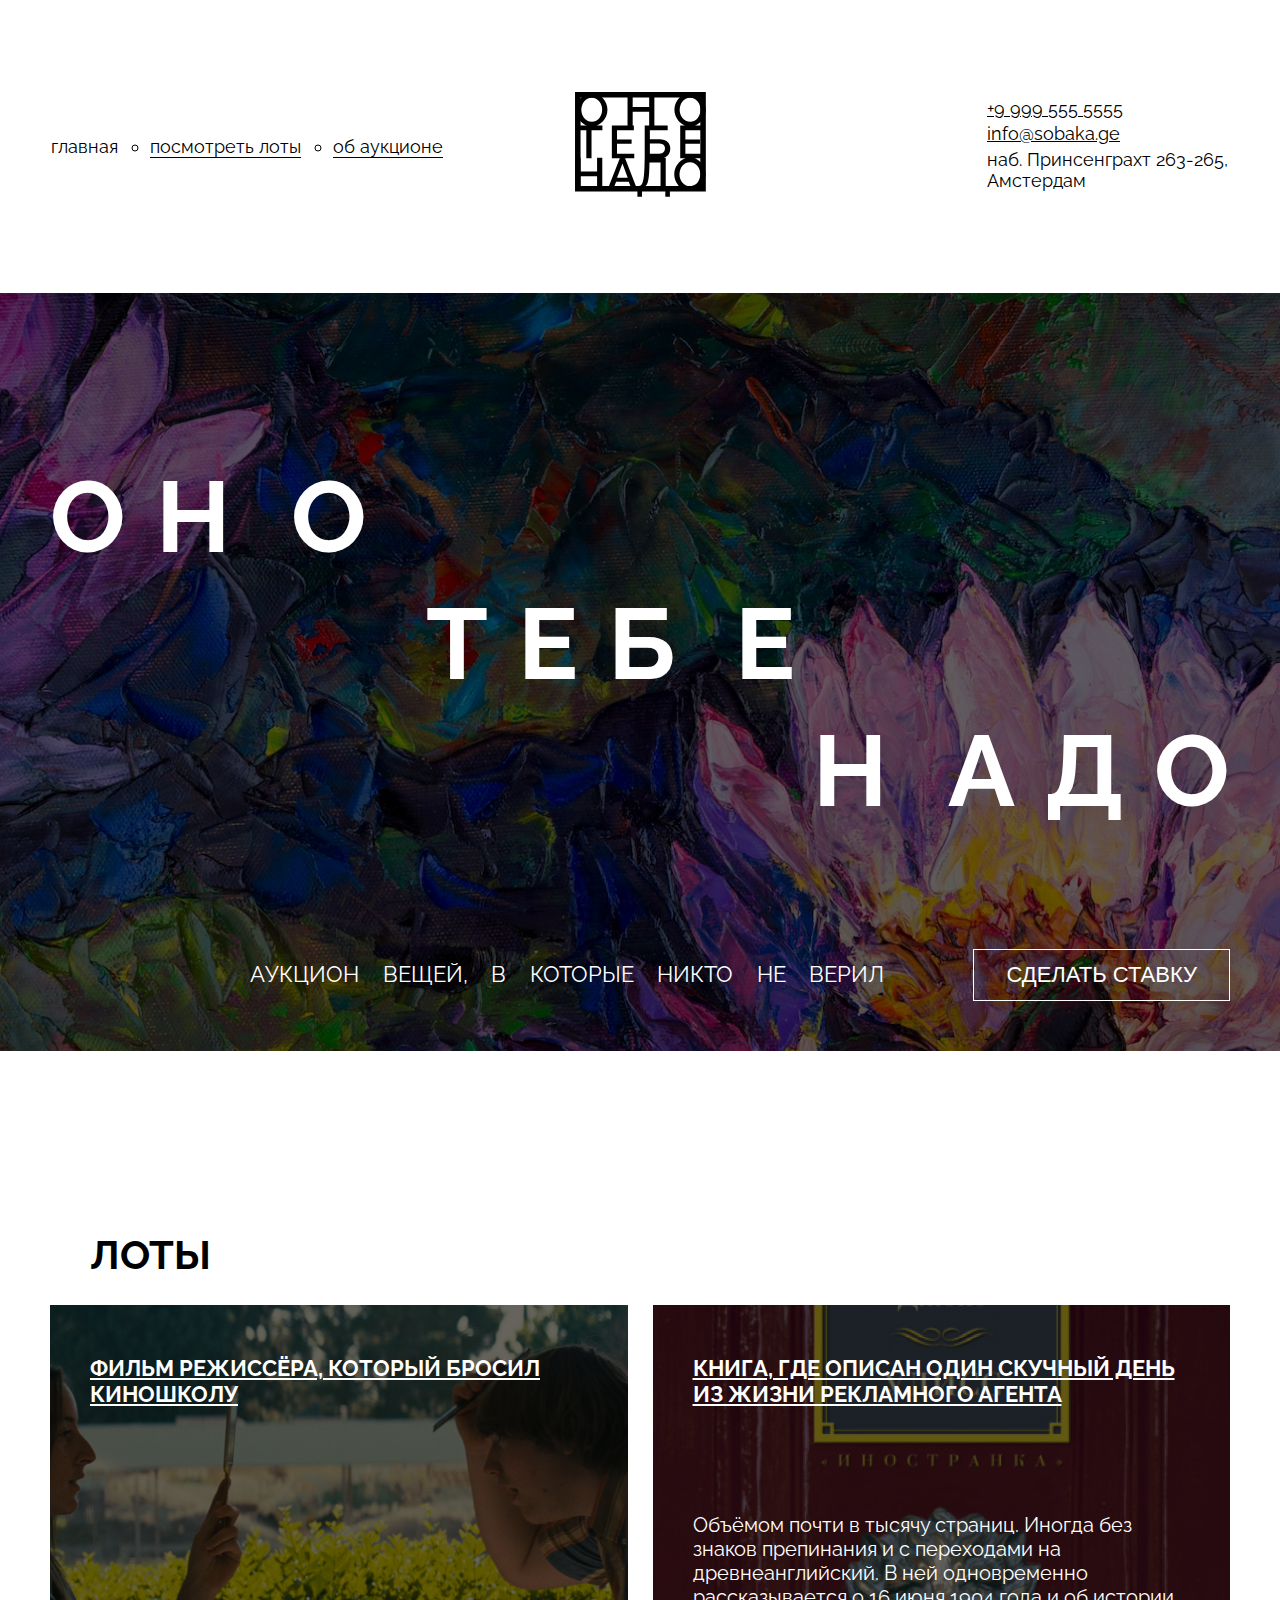
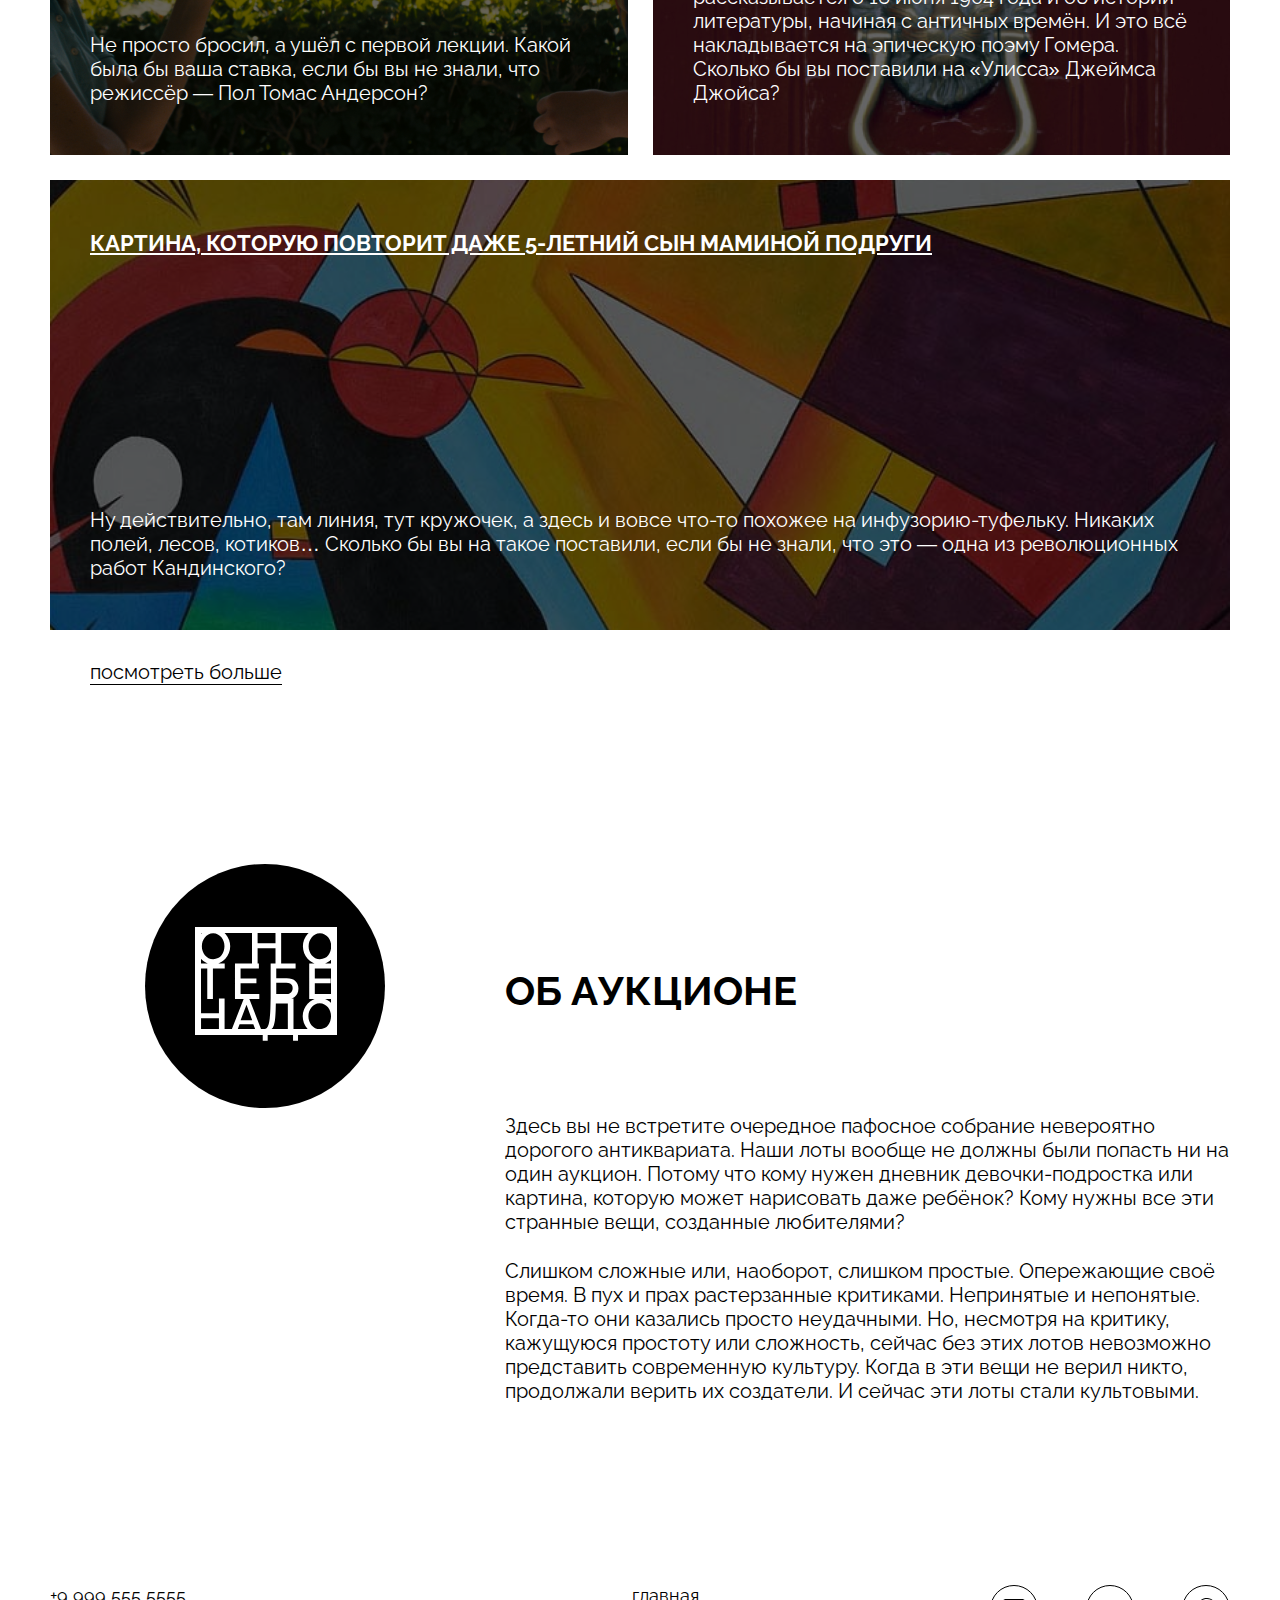
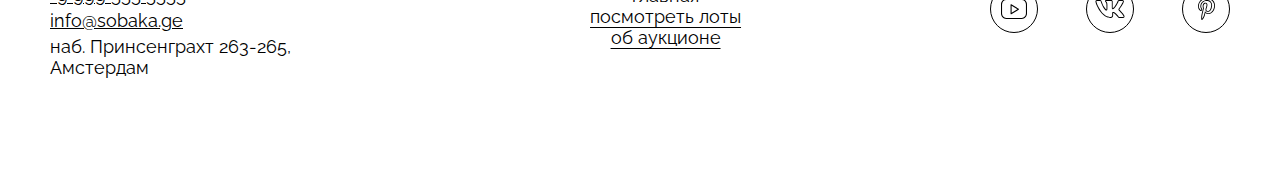
<file: index.html>
<!DOCTYPE html>
<html lang="ru">
  <head>
    <meta charset="UTF-8" />
    <meta http-equiv="X-UA-Compatible" content="IE=edge" />
    <meta name="viewport" content="width=device-width, initial-scale=1.0" />
    <title>Оно тебе надо — аукцион вещей, в которые никто не верил</title>
    <link rel="stylesheet" href="./fonts/fonts.css" />
    <link rel="stylesheet" href="./styles/global.css" />
    <link rel="stylesheet" href="./styles/style.css" />
  </head>
  <body>
    <header class="header">
      <nav class="header__menu">
        <ul class="header__links-list">
          <li class="header__links-list-item header__links-list-item_no-bullit">
            <a href="#" class="header__link header__link_active">главная</a>
          </li>
          <li class="header__links-list-item">
            <a href="#" class="header__link">посмотреть лоты</a>
          </li>
          <li class="header__links-list-item">
            <a href="#" class="header__link">об аукционе</a>
          </li>
        </ul>
      </nav>
      <a class="header__logo">
        <img src="./images/logo-black.svg"
          alt="Логотип Оно тебе надо"
          class="header__logo-image"
        />
      </a>
      <address class="address">
        <a href="tel:+99995555555">+9 999 555 5555</a><br>
        <a href="mailto:info@sobaka.ge">info@sobaka.ge</a><br>
        <p>наб. Принсенграхт 263-265,<br> Амстердам</p>
      </address>
    </header>
    <main>
      <section class="cover">
        <div class="overlay">
          <h1 class="cover__title">
            <span class="aligned-text aligned-text_left">
              О<span class="letter-spacing-extended">н</span>о
            </span>
            <span class="aligned-text aligned-text_center">
              те<span class="letter-spacing-extended">б</span>е
            </span>
            <span class="aligned-text aligned-text_right">
              <span class="letter-spacing-extended">н</span>ад<span
                class="no-letter-spacing"
                >о</span
              >
            </span>
          </h1>
          <div class="cover__description">
            <p class="cover__description-text">
              Аукцион вещей, в которые никто не верил
            </p>
            <button class="bet-button">Сделать ставку</button>
          </div>
        </div>
      </section>
      <section class="lots">
        <h2 class="lots__heading">Лоты</h2>
        <ul class="lots__card-list">
          <li class="lots__card-list-item">
            <a href="#" class="card-link">
              <article class="card card_type_film">
                <div class="overlay">
                  <h3 class="card__title">
                    Фильм режиссёра, который бросил киношколу
                  </h3>
                  <p class="card__text">
                    Не просто бросил, а ушёл с первой лекции. Какой была бы ваша
                    ставка, если бы вы не знали, что режиссёр — Пол Томас
                    Андерсон?
                  </p>
                </div>
              </article>
            </a>
          </li>
          <li class="lots__card-list-item">
            <a href="#" class="card-link">
              <article class="card card_type_book">
                <div class="overlay">
                  <h3 class="card__title">
                    Книга, где описан один скучный день из жизни рекламного
                    агента
                  </h3>
                  <p class="card__text">
                    Объёмом почти в тысячу страниц. Иногда без знаков препинания
                    и с переходами на древнеанглийский. В ней одновременно
                    рассказывается о 16 июня 1904 года и об истории литературы,
                    начиная с античных времён. И это всё накладывается на
                    эпическую поэму Гомера. Сколько бы вы поставили на «Улисса»
                    Джеймса Джойса?
                  </p>
                </div>
              </article>
            </a>
          </li>
          <li class="lots__card-list-item">
            <a href="#" class="card-link">
              <article class="card card_type_picture">
                <div class="overlay">
                  <h3 class="card__title">
                    Картина, которую повторит даже 5-летний сын маминой подруги
                  </h3>
                  <p class="card__text">
                    Ну действительно, там линия, тут кружочек, а здесь и вовсе
                    что-то похожее на инфузорию-туфельку. Никаких полей, лесов,
                    котиков… Сколько бы вы на такое поставили, если бы не знали,
                    что это — одна из революционных работ Кандинского?
                  </p>
                </div>
              </article>
            </a>
          </li>
        </ul>
        <a href="#" class="lots__look-more-link">Посмотреть больше</a>
      </section>

      <section class="about">
        <div class="about__column">
          <div class="about__logo">
            <img
              src="./images/logo-white.svg"
              alt="Логотип Оно тебе надо"
              class="about__logo-image"
            />
          </div>
        </div>
        <div class="about__column">
          <h2 class="about__title">Об аукционе</h2>
          <div class="about__text">
            <p>
              Здесь вы не встретите очередное пафосное собрание невероятно
              дорогого антиквариата. Наши лоты вообще не должны были попасть ни
              на один аукцион. Потому что кому нужен дневник девочки-подростка
              или картина, которую может нарисовать даже ребёнок? Кому нужны все
              эти странные вещи, созданные любителями?
            </p>
            <p>
              Слишком сложные или, наоборот, слишком простые. Опережающие своё
              время. В пух и прах растерзанные критиками. Непринятые и
              непонятые. Когда-то они казались просто неудачными. Но, несмотря
              на критику, кажущуюся простоту или сложность, сейчас без этих
              лотов невозможно представить современную культуру. Когда в эти
              вещи не верил никто, продолжали верить их создатели. И сейчас эти
              лоты стали культовыми.
            </p>
          </div>
        </div>
      </section>
    </main>

    <footer class="footer">
      <address class="address footer__address">
        <a href="tel:+99995555555">+9 999 555 5555</a><br>
        <a href="mailto:info@sobaka.ge">info@sobaka.ge</a><br>
        <p>наб. Принсенграхт 263-265,<br> Амстердам</p>
      </address>
      <nav class="footer__menu">
        <ul class="footer__menu-list">
          <li class="footer__menu-list-item">
            <a href="#" class="footer__menu-link footer__menu-link_active"
              >главная</a
            >
          </li>
          <li class="footer__links-list-item">
            <a href="#" class="footer__menu-link">посмотреть лоты</a>
          </li>
          <li class="footer__links-list-item">
            <a href="#" class="footer__menu-link">об аукционе</a>
          </li>
        </ul>
      </nav>
      <ul class="footer__social-list">
        <li class="footer__social-list-item">
          <a href="#" target="_blank" class="footer__social-link">
            <img
              src="./images/yt.svg"
              alt="Youtube"
              class="footer__social-icon"
            />
          </a>
        </li>
        <li class="footer__social-list-item">
          <a href="#" target="_blank" class="footer__social-link">
            <img src="./images/vk.svg" alt="VK" class="footer__social-icon" />
          </a>
        </li>
        <li class="footer__social-list-item">
          <a href="#" target="_blank" class="footer__social-link">
            <img
              src="./images/pinterest.svg"
              alt="Pinterest"
              class="footer__social-icon"
            />
          </a>
        </li>
      </ul>
    </footer>
  </body>
</html>
</file>
<file: fonts/fonts.css>
@font-face {
  font-family: Raleway;
  src:
    url(./Raleway-Regular.woff2) format('woff2'),
    url(./Raleway-Regular.woff) format('woff');
  font-weight: normal;
  font-display: swap;
}

@font-face {
  font-family: Raleway;
  src:
    url(./Raleway-Bold.woff2) format('woff2'),
    url(./Raleway-Bold.woff) format('woff');
  font-weight: bold;
  font-display: swap;
}
</file>
<file: styles/global.css>
*,
*::before,
*::after {
  box-sizing: border-box;
}

body {
  min-width: 1100px;
  margin: 0;
  font-family: Raleway, sans-serif;
}

h1,
h2,
h3,
h4,
h5,
h6,
p,
ul,
ol,
li,
blockquote {
  margin: 0;
  padding: 0;
}

a {
  color: inherit;
}

img {
  width: 100%;
}
</file>
<file: styles/style.css>
/* место для вашего кода */
.header {
  display: flex;
  justify-content: space-between;
  align-items: center;
  font-size: 18px;
  font-weight: 400;
  padding-left: 51px;
  padding-right: 49px;
  padding-top: 92px;
  padding-bottom: 92px;
}

.header__menu {
  display: flex;
  flex-direction: row;
  justify-content: space-between;
  align-items: center;
  width: 395px;
}
nav {
  width: calc((100% - 141px) / 2);
}

.header__links-list {
  display: flex;
  gap: 32px;
}

.header__links-list-item {
  border-bottom: #000;
  list-style: circle;
}

.header__links-list-item_no-bullit {
  list-style: none;
}

.header__link_active {
  text-decoration: none;
}
.header__link {
  text-underline-position: under;
}

.header__logo {
  flex-shrink: 0;
  max-width: 100%;
  padding-right: 155px;
}
.header__logo-image {
  width: 141px;
  height: 105px;
}

.address {
  display: flex;
  flex-wrap: wrap;
  font-style: normal;
  width: 244px;
  height: 97px;
  flex-shrink: 0;
}

.cover {
  background-image: url(../images/cover.jpg);
  color: #fff;
  background-size: cover;
  justify-content: center;
  background-position: center;
}

.cover__title {
  font-size: 100px;
  font-weight: 700;
  letter-spacing: 0.3em;
  text-transform: uppercase;
  display: flex;
  flex-direction: column;
  gap: 10px;
}

.cover__description {
  margin-top: 120px;
  display: flex;
  justify-content: end;
  align-items: center;
}

.cover__description-text {
  font-size: 22px;
  font-weight: 400;
  line-height: 127.273%;
  text-align: end;
  word-spacing: 17.5px;
  text-transform: uppercase;
  margin-right: 89px;
}

.overlay {
  height: inherit;
  padding: 165px 50px 50px;
  background-color: rgba(0, 0, 0, 0.6);
}

.aligned-text_left {
  text-align: left;
}

.aligned-text_center {
  width: 100%;
  padding: 0 30px 0 0;
  text-align: center;
}

.aligned-text_right {
  text-align: right;
}

.letter-spacing-extended {
  letter-spacing: 0.6em;
}

.no-letter-spacing {
  letter-spacing: 0;
}

.bet-button {
  font-size: 22px;
  font-weight: 400;
  text-transform: uppercase;
  background: none;
  border: 1px solid #fff;
  border-radius: 0;
  color: #fff;
  padding: 12px 32px;
}

.lots {
  padding: 180px 50px;
}

.lots__heading {
  font-size: 40px;
  font-weight: 700;
  margin: 0 0 27px 40px;
  text-transform: uppercase;
}

.lots__card-list {
  display: flex;
  flex-wrap: wrap;
  gap: 25px;
  list-style: none;
  margin-bottom: 30px;
}

.lots__card-list-item {
  flex: 1 0 0%;
  min-height: 450px;
  min-width: 430px;
}

.lots__card-list-item:last-child {
  width: 33.3%;
}

.lots__look-more-link {
  text-decoration: none;
  text-transform: lowercase;
  margin-left: 40px;
  font-size: 20px;
  font-weight: 400;
  border-bottom: 1px solid #000;
}

.card {
  height: inherit;
  color: #fff;
}

.card_type_film {
  background: url(../images/card-lot-01.jpg) center/cover;
}

.card_type_book {
  background: url(../images/card-lot-02.jpg) center/cover;
}

.card_type_picture {
  background: url(../images/card-lot-03.jpg) center/cover;
}

.card-link {
  height: 100%;
  text-decoration: none;
}

.card .overlay {
  padding: 50px 40px;
  display: flex;
  flex-direction: column;
  justify-content: space-between;
}

.card__title {
  font-size: 22px;
  font-weight: 700;
  text-transform: uppercase;
  text-decoration: underline;
}

.card__text {
  line-height: 120%;
  font-size: 20px;
  font-weight: 400;
}

.about {
  display: flex;
  gap: 25px;
  padding: 0 50px 182px 50px;
}

.about__column:last-child {
  margin-top: 103px;
}

.about__logo {
  background-color: #000;
  border-radius: 50%;
  margin: 0 95px;
  padding: 63px 46px;
}

.about__logo-image {
  width: 148px;
}

.about__title {
  text-transform: uppercase;
  font-size: 40px;
  font-weight: 700;
}

.about__text {
  font-size: 20px;
  font-weight: 400;
  display: flex;
  flex-direction: column;
  gap: 25px;
  margin-top: 100px;
}

.footer {
  font-size: 18px;
  font-weight: 400;
  padding: 0 50px 90px;
  display: flex;
  justify-content: space-between;
}

.footer__menu {
  padding-left: 200px;
  flex: 0 0 auto;
  width: auto;
  display: flex;
  flex-direction: column;
}

.footer__menu-list {
  list-style: none;
  text-align: center;
}

.footer__menu-link {
  text-underline-position: under;
}

.footer__menu-link_active {
  text-decoration: none;
}

.footer__social-list {
  flex: 0 0 auto;
  width: 33.3%;
  display: flex;
  justify-content: end;
  gap: 48px;
  list-style: none;
}

.footer__social-icon {
  width: 48px;
  height: 48px;
}
</file>
